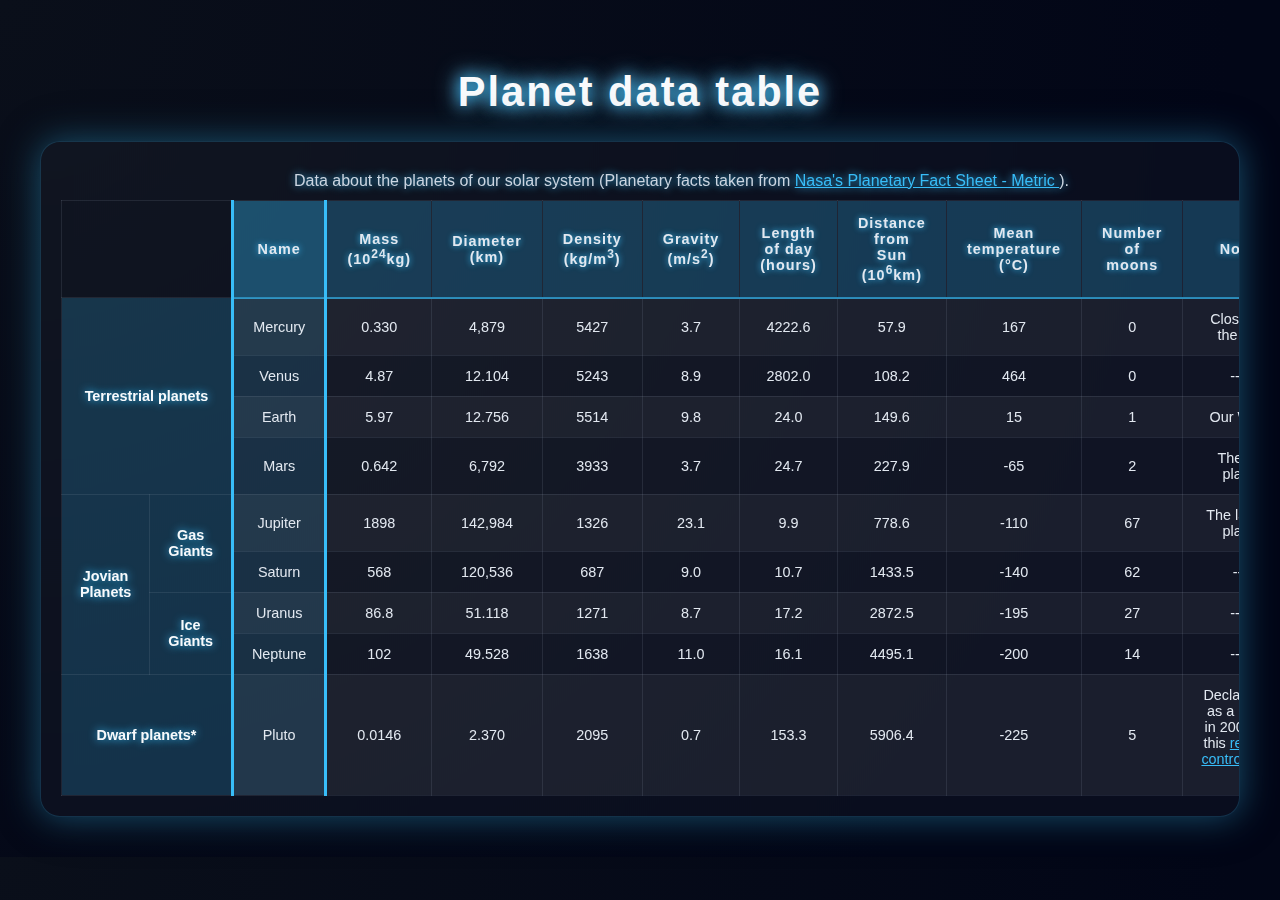
<file: index.html>
<!DOCTYPE html>
<html lang="en-US">

    <head>
        <meta charset="utf-8" />
        <meta name="viewport" content="width=device-width" />
        <title>Planet data table</title>
        <link href="minimal-table.css" rel="stylesheet" type="text/css" />
    </head>
    <body>
        <h1>Planet data table</h1>
    
        <div class="table-container">
            <table>
                <caption>
                    Data about the planets of our solar system (Planetary facts taken from 
                    <a 
                        href="http://nssdc.gsfc.nasa.gov/planetary/factsheet/">
                        Nasa's Planetary Fact Sheet - Metric
                    </a>).
                </caption>
                <colgroup>
                    <col> <!-- 1st empty column -->
                    <col> <!-- 2nd empty column -->
                    <col class="column-border"> <!-- 3rd column: planet names -->
                    <col> <!-- Mass -->
                    <col> <!-- Diameter -->
                    <col> <!-- Density -->
                    <col> <!-- Gravity -->
                    <col> <!-- Day length -->
                    <col> <!-- Distance -->
                    <col> <!-- Temperature -->
                    <col> <!-- Moons -->
                    <col> <!-- Notes -->
                </colgroup>
                <thead>
                    <tr>
                        <td colspan="2"></td>
                        <th id="name">Name</th>
                        <th id="mass">Mass (10<sup>24</sup>kg)</th>
                        <th id="diameter">Diameter (km)</th>
                        <th id="density">Density (kg/m<sup>3</sup>)</th>
                        <th id="gravity">Gravity (m/s<sup>2</sup>)</th>
                        <th id="DayLen">Length of day (hours)</th>
                        <th id="distancSUN">Distance from Sun (10<sup>6</sup>km)</th>
                        <th id="temp">Mean temperature (°C)</th>
                        <th id="numMOONS">Number of moons</th>
                        <th id="notes">Notes</th>
                    </tr>
                </thead>

                <tbody>
                    <tr>
                        <th id ="TerrPlanet" colspan="2" rowspan="4">Terrestrial planets</th>
                        <td headers="name TerrPlanet">Mercury</td>
                        <td headers="mass TerrPlanet">0.330</td>
                        <td headers="diameter TerrPlanet">4,879</td>
                        <td headers="density TerrPlanet">5427</td>
                        <td headers="gravity TerrPlanet">3.7</td>
                        <td headers="DayLen TerrPlanet">4222.6</td>
                        <td headers="distancSUN TerrPlanet">57.9</td>
                        <td headers="temp TerrPlanet">167</td>
                        <td headers="numMOONS TerrPlanet">0</td>
                        <td headers="notes TerrPlanet">Closest to the Sun</td>
                    </tr>
                    <tr>
                        <td headers="TerrPlanet name">Venus</td>
                        <td headers="mass TerrPlanet">4.87</td>
                        <td headers="diameter TerrPlanet">12.104</td>
                        <td headers="density TerrPlanet">5243</td>
                        <td headers="gravity TerrPlanet">8.9</td>
                        <td headers="DayLen TerrPlanet">2802.0</td>
                        <td headers="distancSUN TerrPlanet">108.2</td>
                        <td headers="temp TerrPlanet">464</td>
                        <td headers="numMOONS TerrPlanet">0</td>
                        <td headers="notes TerrPlanet">-----</td>
                    </tr>
                    <tr>
                        <td headers="TerrPlanet name">Earth</td>
                        <td headers="mass TerrPlanet">5.97</td>
                        <td headers="diameter TerrPlanet">12.756</td>
                        <td headers="density TerrPlanet">5514</td>
                        <td headers="gravity TerrPlanet">9.8</td>
                        <td headers="DayLen TerrPlanet">24.0</td>
                        <td headers="distancSUN TerrPlanet">149.6</td>
                        <td headers="temp TerrPlanet">15</td>
                        <td headers="numMOONS TerrPlanet">1</td>
                        <td headers="notes TerrPlanet">Our World</td>
                    </tr>
                    <tr>
                        <td headers="TerrPlanet name">Mars</td>
                        <td headers="mass TerrPlanet">0.642</td>
                        <td headers="diameter TerrPlanet">6,792</td>
                        <td headers="density TerrPlanet">3933</td>
                        <td headers="gravity TerrPlanet">3.7</td>
                        <td headers="DayLen TerrPlanet">24.7</td>
                        <td headers="distancSUN TerrPlanet">227.9</td>
                        <td headers="temp TerrPlanet">-65</td>
                        <td headers="numMOONS TerrPlanet">2</td>
                        <td headers="notes TerrPlanet">The red planet</td>
                    </tr>
                    <tr>
                        <th id ="JovPlanet" rowspan="4">Jovian Planets</th>
                        <th id ="GasGiant" rowspan="2" headers="JovPlanet">Gas Giants</th>
                        <td headers="name GasGiant JovPlanet">Jupiter</td>
                        <td headers="mass GasGiant JovPlanet">1898</td>
                        <td headers="diameter GasGiant JovPlanet">142,984</td>
                        <td headers="density GasGiant JovPlanet">1326</td>
                        <td headers="gravity GasGiant JovPlanet">23.1</td>
                        <td headers="DayLen GasGiant JovPlanet">9.9</td>
                        <td headers="distancSUN GasGiant JovPlanet">778.6</td>
                        <td headers="temp GasGiant JovPlanet">-110</td>
                        <td headers="numMOONS GasGiant JovPlanet">67</td>
                        <td headers="notes GasGiant JovPlanet">The largest planet</td>
                    </tr>
                    <tr>
                        <td headers="name GasGiant JovPlanet">Saturn</td>
                        <td headers="mass GasGiant JovPlanet">568</td>
                        <td headers="diameter GasGiant JovPlanet">120,536</td>
                        <td headers="density GasGiant JovPlanet">687</td>
                        <td headers="gravity GasGiant JovPlanet">9.0</td>
                        <td headers="DayLen GasGiant JovPlanet">10.7</td>
                        <td headers="distancSUN GasGiant JovPlanet">1433.5</td>
                        <td headers="temp GasGiant JovPlanet">-140</td>
                        <td headers="numMOONS GasGiant JovPlanet">62</td>
                        <td headers="notes GasGiant JovPlanet">----</td>
                    </tr>
                    <tr>
                        <th id ="IceGiant" rowspan="2">Ice Giants</th>
                        <td headers="name IceGiant JovPlanet">Uranus</td>
                        <td headers="mass IceGiant JovPlanet">86.8</td>
                        <td headers="diameter IceGiant JovPlanet">51.118</td>
                        <td headers="density IceGiant JovPlanet">1271</td>
                        <td headers="gravity IceGiant JovPlanet">8.7</td>
                        <td headers="DayLen IceGiant JovPlanet">17.2</td>
                        <td headers="distancSUN IceGiant JovPlanet">2872.5</td>
                        <td headers="temp IceGiant JovPlanet">-195</td>
                        <td headers="numMOONS IceGiant JovPlanet">27</td>
                        <td headers="notes IceGiant JovPlanet">-----</td>
                    </tr>
                    <tr>
                        <td headers="name IceGiant JovPlanet">Neptune</td>
                        <td headers="mass IceGiant JovPlanet">102</td>
                        <td headers="diameter IceGiant JovPlanet">49.528</td>
                        <td headers="density IceGiant JovPlanet">1638</td>
                        <td headers="gravity IceGiant JovPlanet">11.0</td>
                        <td headers="DayLen IceGiant JovPlanet">16.1</td>
                        <td headers="distancSUN IceGiant JovPlanet">4495.1</td>
                        <td headers="temp IceGiant JovPlanet">-200</td>
                        <td headers="numMOONS IceGiant JovPlanet">14</td>
                        <td headers="notes IceGiant JovPlanet">-----</td>
                    </tr>
                    <tr>
                        <th id="DwarfPlanet" colspan="2">Dwarf planets*</th>
                        <td headers="name DwarfPlanet">Pluto</td>
                        <td headers="mass DwarfPlanet">0.0146</td>
                        <td headers="diameter DwarfPlanet">2.370</td>
                        <td headers="density DwarfPlanet">2095</td>
                        <td headers="gravity DwarfPlanet">0.7</td>
                        <td headers="DayLen DwarfPlanet">153.3</td>
                        <td headers="distancSUN DwarfPlanet">5906.4</td>
                        <td headers="temp DwarfPlanet">-225</td>
                        <td headers="numMOONS DwarfPlanet">5</td>
                        <td headers="notes DwarfPlanet">Declassified as a planet in 2006, but this 
                            <a 
                                href="http://www.usatoday.com/story/tech/2014/10/02/pluto-planet-solar-system/16578959/">
                                remains controversial
                            </a>.
                        </td>
                    </tr>


                </tbody>
            </table>
        </div>
        
    </body>

</html>
</file>
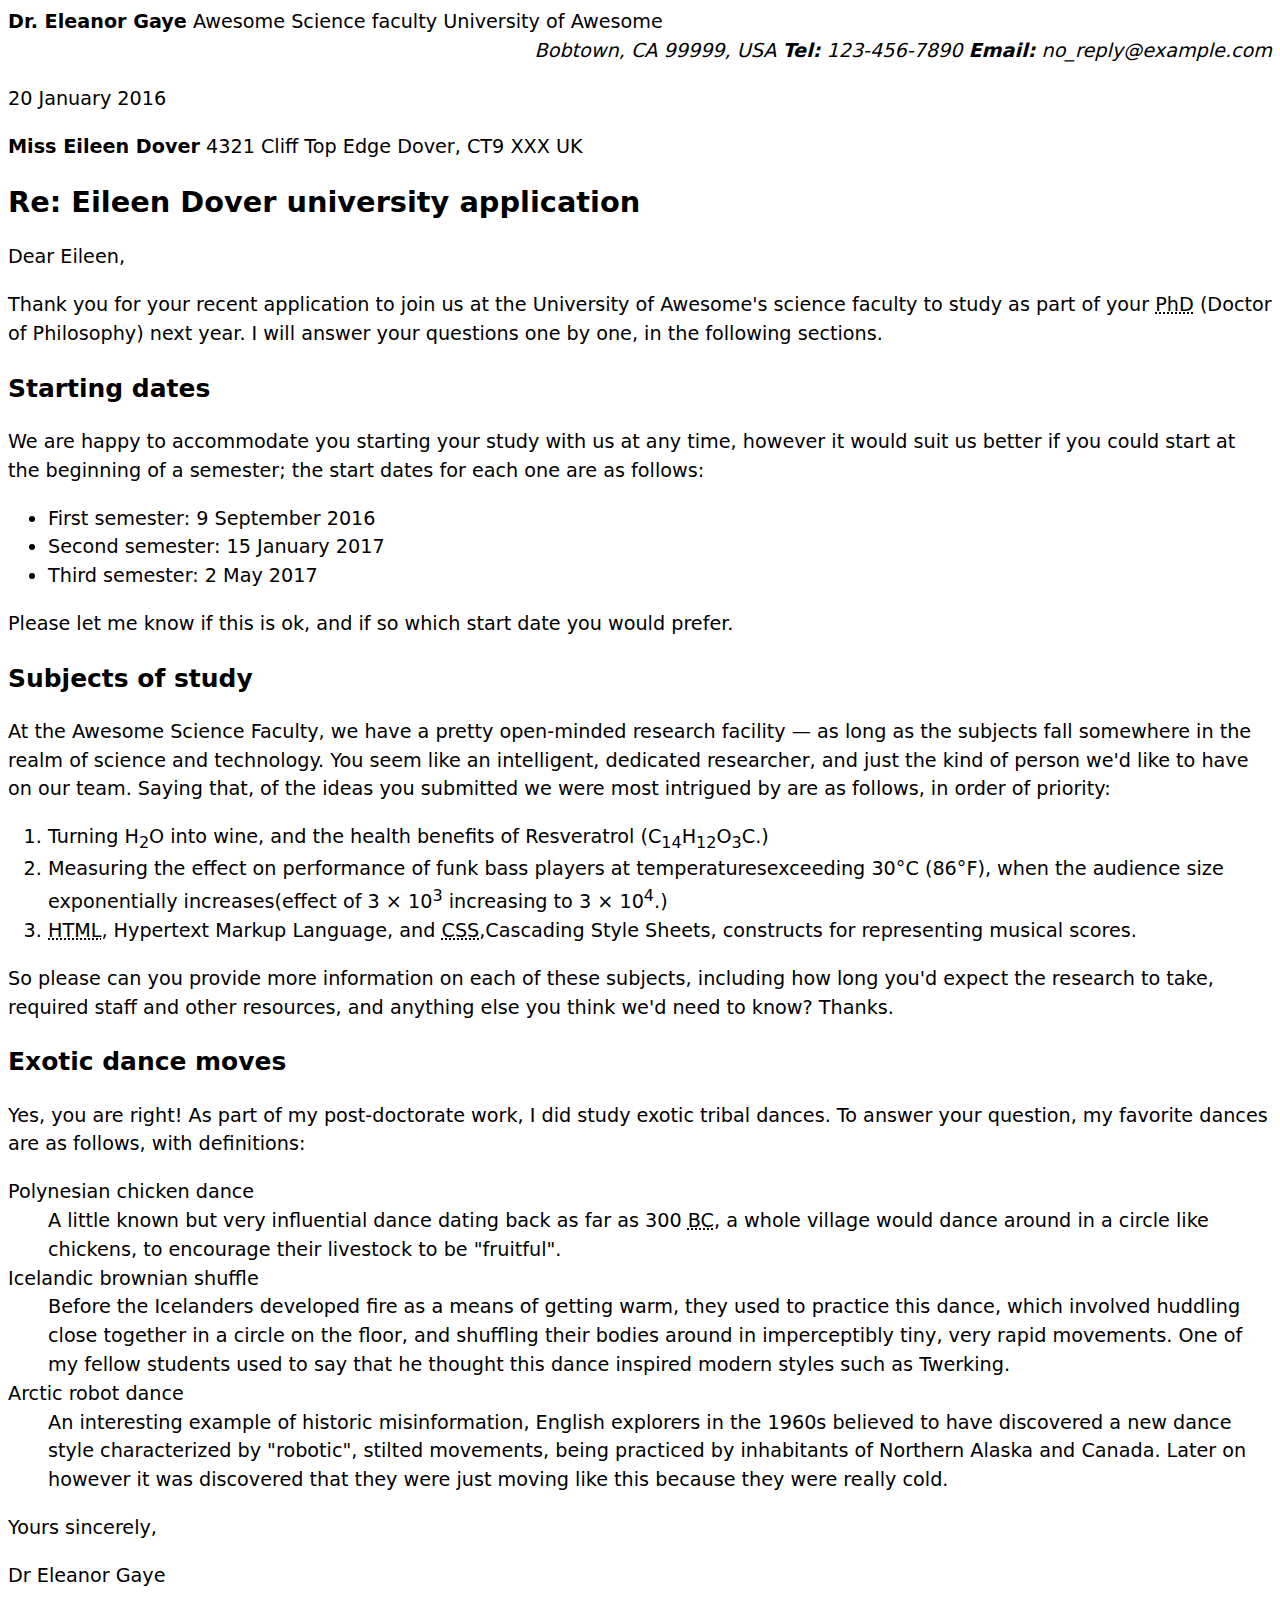
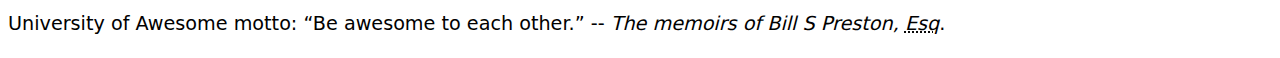
<file: MDN_CHALLENGE_LETTER-MARKUP.html>
<!DOCTYPE html>
<html lang="en-US">
    <head>
        <meta charset="utf-8">
        <meta name="author" content="Dr. Eleanor Gaye" >
        <title>Awesome science application correspondence</title>
        <style>
            body {
                font: 1.2em / 1.5 system-ui;
            }

            .sender-column {
                text-align: right;
            }

            h1 {
                font-size: 1.5em;
            }

            h2 {
                font-size: 1.3em;
            }
        </style>
    </head>
    <body>
        <strong>Dr. Eleanor Gaye</strong>
Awesome Science faculty
University of Awesome
<address class="sender-column">
    Bobtown, CA 99999, USA
    <strong>Tel:</strong> 123-456-7890
    <strong>Email:</strong> no_reply@example.com
</address>

<p><time class="sender-column" datetime="2016-01-20">20 January 2016</time></p>

<strong>Miss Eileen Dover</strong>
4321 Cliff Top Edge
Dover, CT9 XXX
UK

<h1><strong>Re: Eileen Dover university application</strong></h1>

<p>Dear Eileen,</p>

<p>Thank you for your recent application to join us at the University of
Awesome's science faculty to study as part of your
<abbr title="Doctor of Philosophy">PhD</abbr> (Doctor of Philosophy) next year. I will answer your
questions one by one, in the following sections.</p>

<h2><strong>Starting dates</strong></h2>

<p>We are happy to accommodate you starting your study with us at any time,
however it would suit us better if you could start at the beginning of a
semester; the start dates for each one are as follows:</p>

<ul>
    <li>First semester: <time datetime="2016-09-09">9 September 2016</time></li>
    <li>Second semester: <time datetime="2017-01-15">15 January 2017</time></li>
    <li>Third semester: <time datetime="2017-05-02">2 May 2017</time></li>
</ul>

<p>Please let me know if this is ok, and if so which start date you would
prefer.</p>

<h2><strong>Subjects of study</strong></h2>

<p>At the Awesome Science Faculty, we have a pretty open-minded research
facility — as long as the subjects fall somewhere in the realm of science
and technology. You seem like an intelligent, dedicated researcher, and
just the kind of person we'd like to have on our team. Saying that, of the
ideas you submitted we were most intrigued by are as follows, in order of
priority:</p>

<ol>
    <li>Turning H<sub>2</sub>O into wine, and the health benefits of Resveratrol (C<sub>14</sub>H<sub>12</sub>O<sub>3</sub>C.)</li>
    <li>Measuring the effect on performance of funk bass players at temperaturesexceeding 30°C (86°F), when the audience size exponentially increases(effect of 3 × 10<sup>3</sup> increasing to 3 × 10<sup>4</sup>.)</li>
    <li><abbr title="Hypertext Markup Language">HTML</abbr>, Hypertext Markup Language, and <abbr title="Cascading Style Sheets">CSS</abbr>,Cascading Style Sheets, constructs for representing musical scores.</li>
</ol>

<p>So please can you provide more information on each of these subjects,
including how long you'd expect the research to take, required staff and
other resources, and anything else you think we'd need to know? Thanks.</p>
<h2><strong>Exotic dance moves</strong></h2>

<p>Yes, you are right! As part of my post-doctorate work, I
did study exotic tribal dances. To answer your question, my
favorite dances are as follows, with definitions:</p>

<dl>
    <dt>Polynesian chicken dance</dt>
    <dd>A little known but very influential dance dating back as far as
    300 <abbr title="Before Christ">BC</abbr>, a whole village would
    dance around in a circle like chickens, to encourage their livestock to
    be "fruitful".</dd>

    <dt>Icelandic brownian shuffle</dt>
    <dd>Before the Icelanders developed fire as a means of getting warm, they
    used to practice this dance, which involved huddling close together in a
    circle on the floor, and shuffling their bodies around in imperceptibly
    tiny, very rapid movements. One of my fellow students used to say that
    he thought this dance inspired modern styles such as Twerking.</dd>
    <dt>Arctic robot dance</dt>
    <dd>An interesting example of historic misinformation, English explorers in
    the 1960s believed to have discovered a new dance style characterized by
    "robotic", stilted movements, being practiced by inhabitants of Northern
    Alaska and Canada. Later on however it was discovered that they were
    just moving like this because they were really cold.</dd>
</dl>

<footer>
    <p>Yours sincerely,</p>

    <p>Dr Eleanor Gaye</p>

    <p>University of Awesome motto: <q>Be awesome to each other.</q> --
    <cite>The memoirs of Bill S Preston, <abbr title="Esquire">Esq</abbr></cite>.</p>
</footer>
</body>

    
</html>
</file>
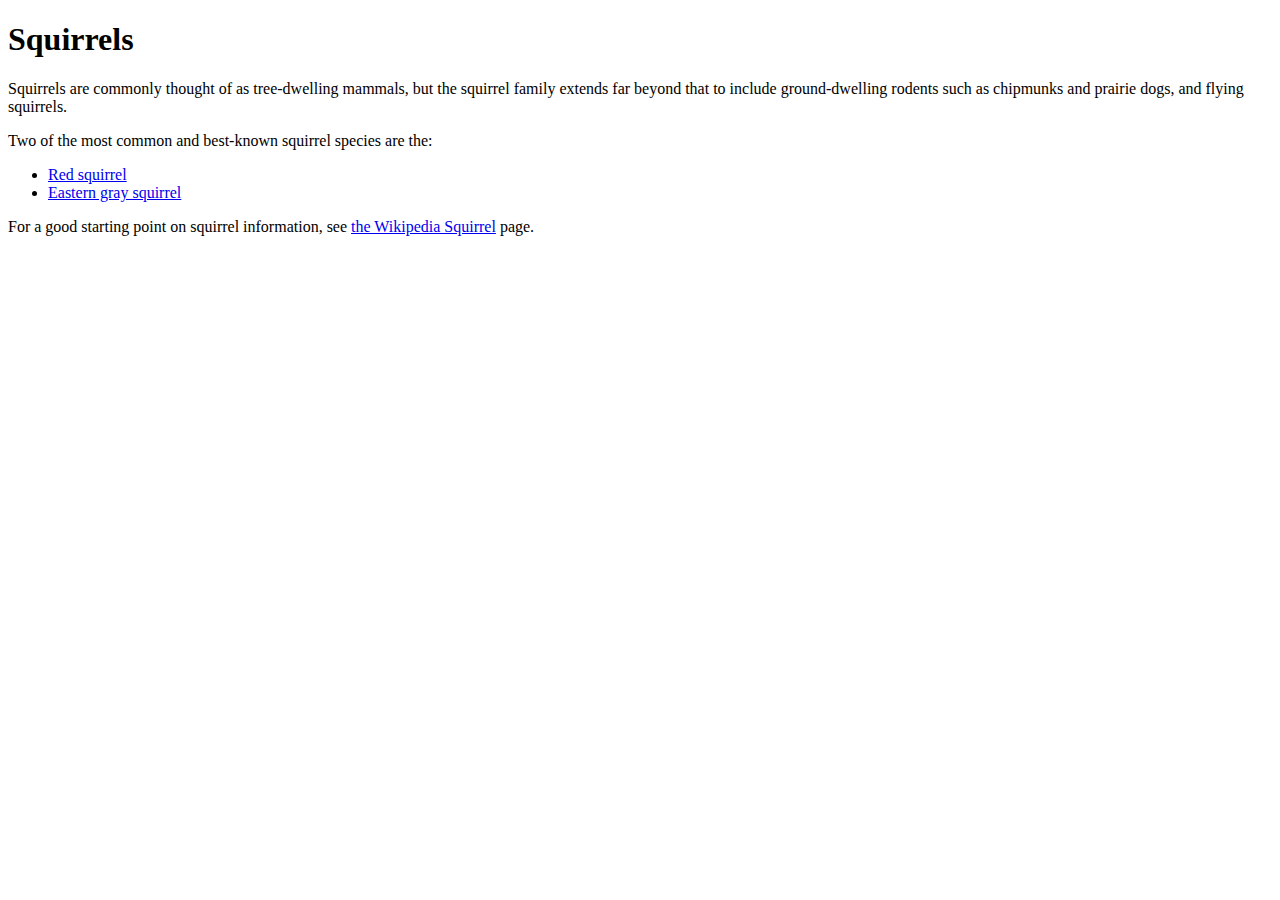
<file: MDN_exemple_squirrels.html>
<!DOCTYPE html>
<html lang="en-US">
  <head>
    <meta charset="utf-8">
    <meta name="viewport" content="width=device-width">
    <title>Squirrels</title>
  </head>
  <body>
    <h1>Squirrels</h1>

<p>
  Squirrels are commonly thought of as tree-dwelling mammals, but the squirrel
  family extends far beyond that to include ground-dwelling rodents such as
  chipmunks and prairie dogs, and flying squirrels.
</p>

<p>Two of the most common and best-known squirrel species are the:</p>

<ul>
  <li><a href="https://en.wikipedia.org/wiki/Red_squirrel" title="Sciurus vulgaris">Red squirrel</a></li>
  <li><a href="https://en.wikipedia.org/wiki/Eastern_gray_squirrel" title="Sciurus carolinensis">Eastern gray squirrel</a></li>
</ul>

<p>
  For a good starting point on squirrel information, see <a href="https://fr.wikipedia.org/wiki/Squirrel" title="Squirrels">the Wikipedia Squirrel</a>
  page.
</p>
  </body>
</html>
</file>
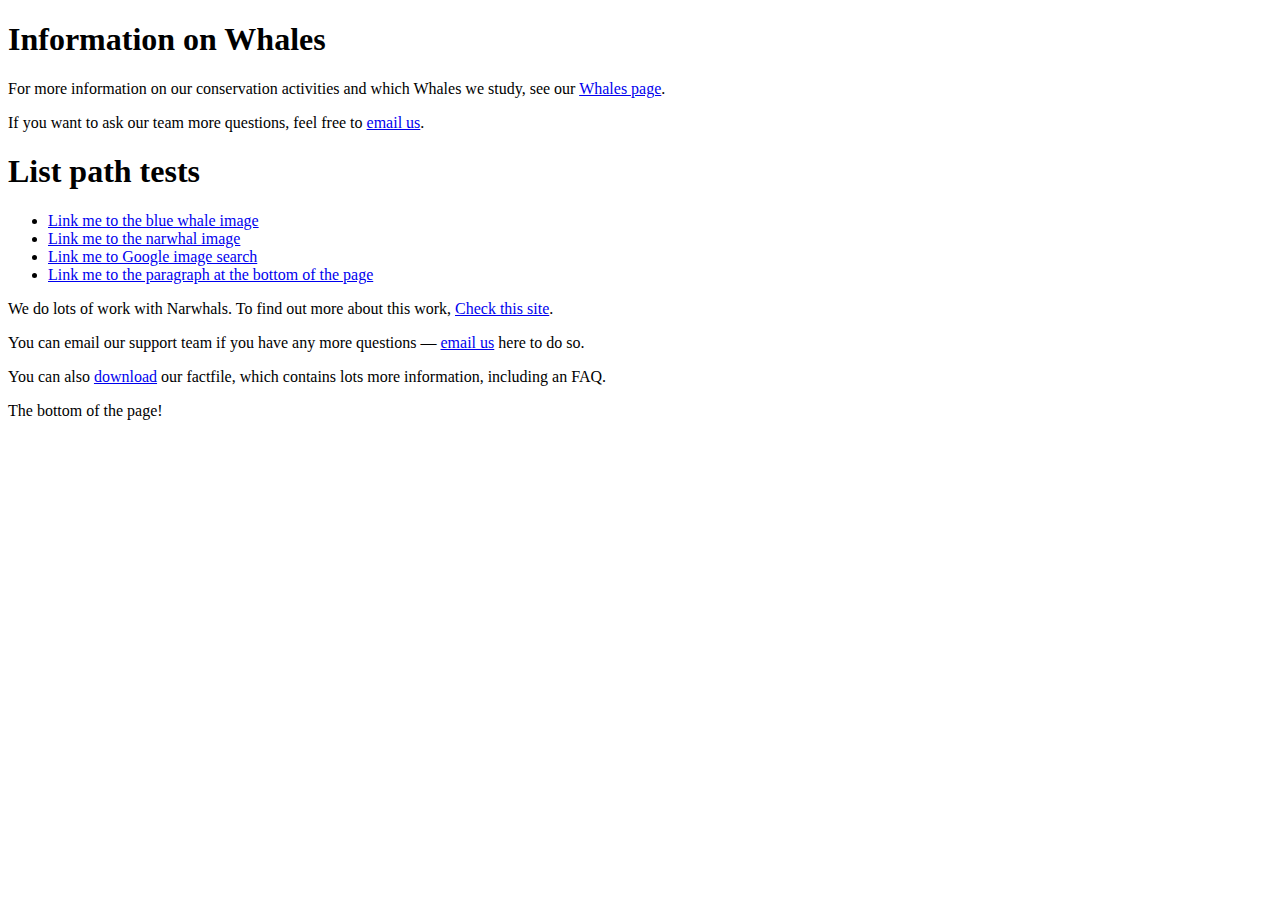
<file: MDN_TEST_BlueWhales.html>
<!DOCTYPE html>
<html lang="en-US">
  <head>
    <meta charset="utf-8">
    <meta name="viewport" content="width=device-width">
    <title>My test page</title>
  </head>
  <body>
    <h1>Information on Whales</h1>

    <p>
        For more information on our conservation activities and which Whales we study,
        see our <a href="whales.html" target="_blank" title="Blue Whales and Sperm Whales.">Whales page</a>.
    </p>

    <p>
        If you want to ask our team more questions, feel free to
        <a href="mailto:whales@example.com?subject=Question%20about%20Whales"target="_blank">email us</a>.
    </p>

    <h1>List path tests</h1>

    <ul>
        <li><a href="blue/blue-whale.jpg" target="_blank">Link me to the blue whale image</a></li>
        <li><a href="narwhal/narwhal.jpg" target="_blank">Link me to the narwhal image</a></li>
        <li><a href="https://www.google.co.uk/imghp" target="_blank">Link me to Google image search</a></li>
        <li><a href="#bottom">Link me to the paragraph at the bottom of the page</a></li>
    </ul>

    <div></div>

    <p>
        We do lots of work with Narwhals. To find out more about this work,
        <a href="narwhals.html" target="_blank">Check this site</a>.
    </p>

    <p>
        You can email our support team if you have any more questions —
        <a href="mailto:whales@example.com">email us</a> here to do so.
    </p>

    <p>
        You can also <a href="factfile.pdf" target="_blank">download</a>
        our factfile, which contains lots more information, including an FAQ.
    </p>

    <p id="bottom">The bottom of the page!</p>
  </body>
</html>
</file>
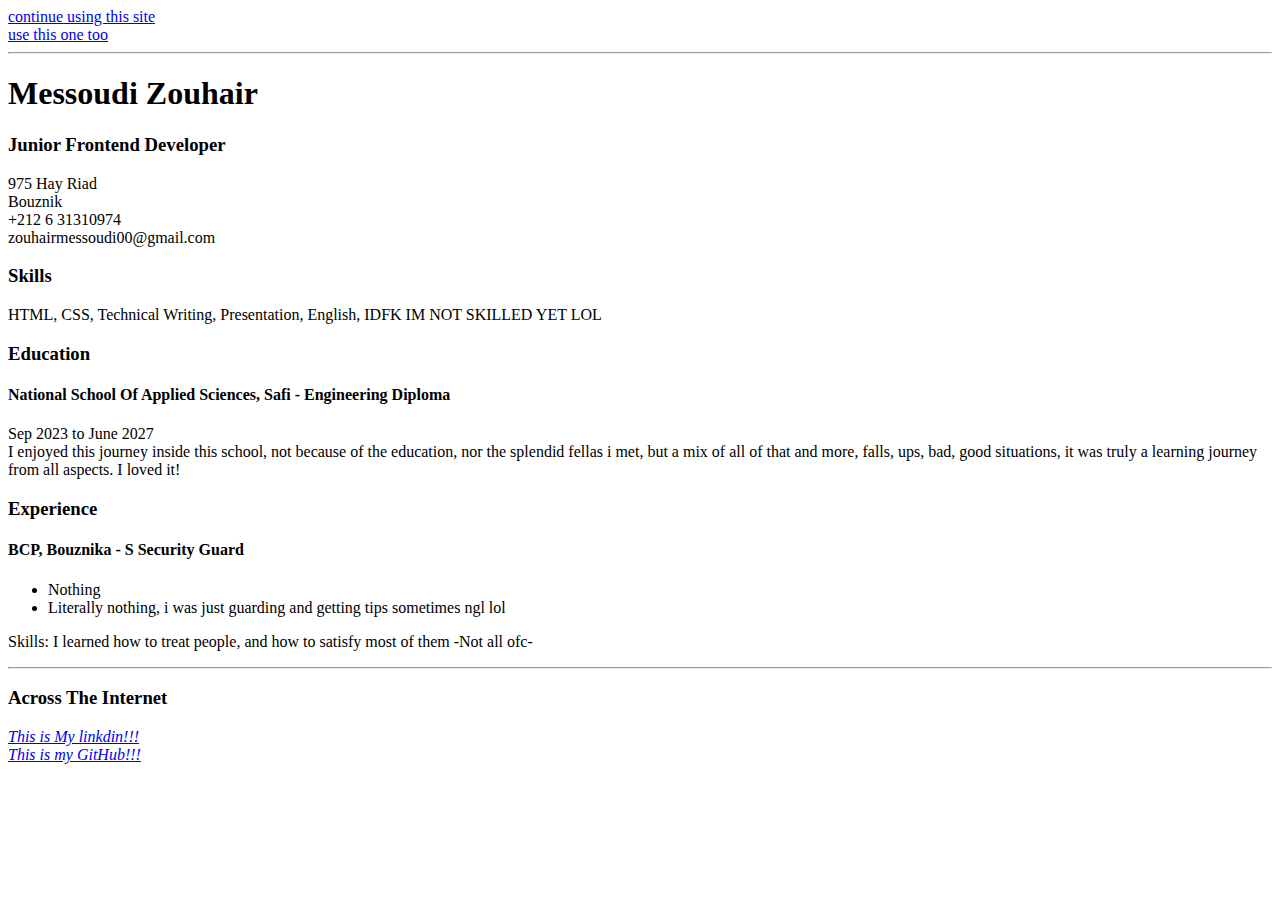
<file: Single-Page-CV.html>
<!DOCTYPE html>
<html lang="en-US">
    <head>
        <meta charset="utf-8">
        <meta name="viewport" content="width=device-width">
        <title>
            Single-Page CV
        </title>
    </head>
    <body>

        <a href="https://assets.roadmap.sh/guest/resume-template-zyl70.png" target="_blank">continue using this site</a>
        <br>
        <a href="https://roadmap.sh/projects/single-page-cv" target="_blank">use this one too</a>
        <hr>
        <header>
            <h1>Messoudi Zouhair</h1>
            <section>
                <h3>Junior Frontend Developer</h3>
                <p>
                    <adresse>
                        975 Hay Riad
                        <br>
                        Bouznik
                        <br>
                        +212 6 31310974
                        <br>
                        zouhairmessoudi00@gmail.com
                    </adresse>
                </p>
            </section>
        </header>

        <main>
            <section>
                <h3>Skills</h3>
                <p>
                    HTML, CSS, Technical Writing, Presentation, English, IDFK IM NOT SKILLED YET LOL 
                </p>
            </section>
            <section>
                <h3>
                    Education
                </h3>
                <h4>
                    National School Of Applied Sciences, Safi - Engineering Diploma
                </h4>
                <p>
                    Sep 2023 to June 2027
                    <br>
                    I enjoyed this journey inside this school, not because of the education, nor the splendid fellas i met,
                    but a mix of all of that and more, falls, ups, bad, good situations, it was truly a learning journey
                    from all aspects. I loved it!
                </p>
            </section>
            <h3>
                Experience
            </h3>
            <h4>
                BCP, Bouznika - S Security Guard
            </h4>
            <section>
                <p>
                    <ul>
                        <li>Nothing</li>
                        <li>Literally nothing, i was just guarding and getting tips sometimes ngl lol</li>
                    </ul>
                    <p>Skills: I learned how to treat people, and how to satisfy most of them -Not all ofc-</p>
                </p>
            </section>
        </main>
        <hr>
        <footer>
            <h3>Across The Internet</h3>
            <address>
            <a href="www.linkedin.com/in/zouhair-messoudi-9b82b52a0" target="_blank">
                This is My linkdin!!!
            </a>
            <br>
            <a href="https://github.com/user105109" target="_blank">
                This is my GitHub!!!
            </a>
            </address>
        </footer>
    </body>
</html>
</file>
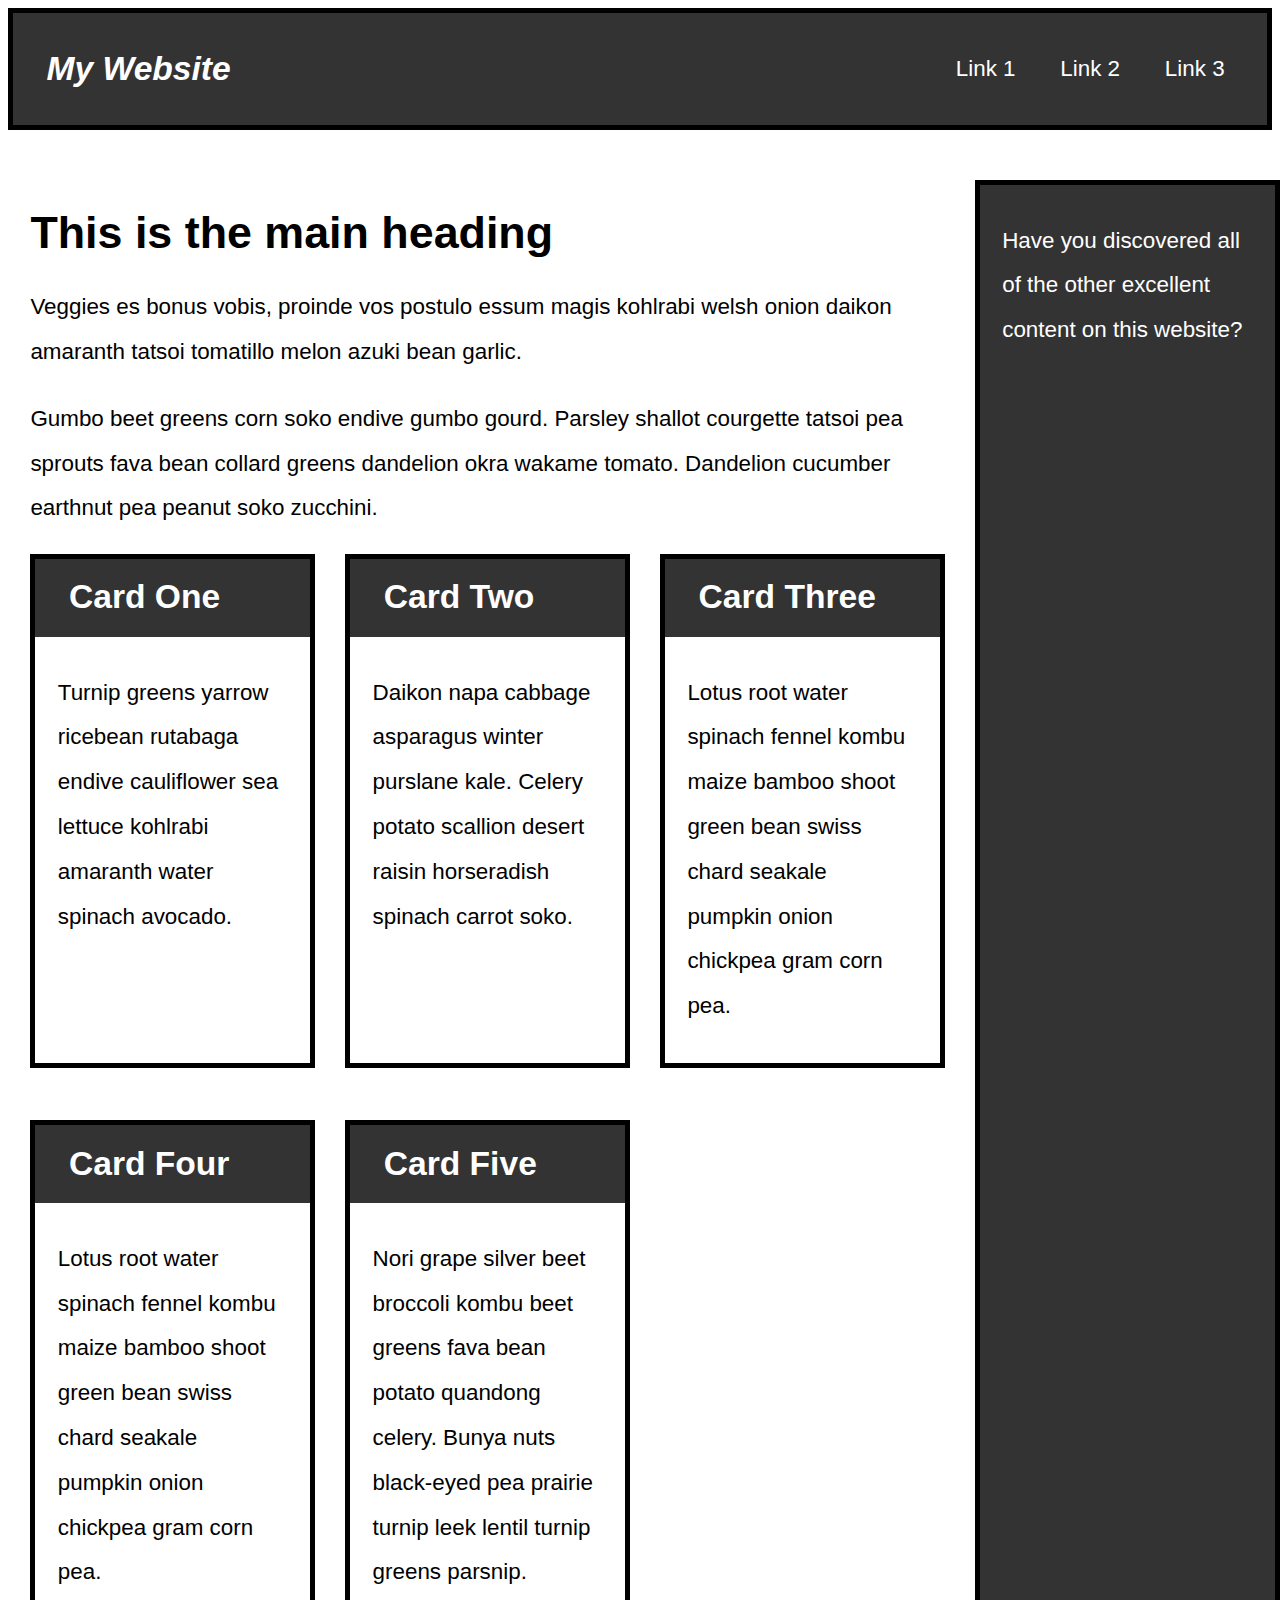
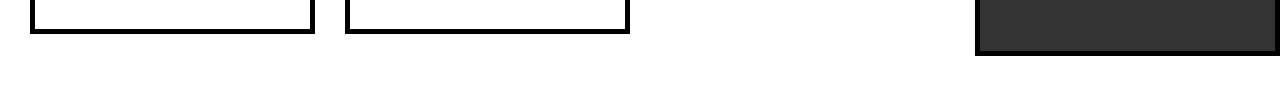
<file: CSS_TESTS/media-query.html>
<!doctype html>
<html lang="en">
  <head>
    <meta charset="utf-8" />
    <meta name="viewport" content="width=device-width" />
    <title>Responsive Web Design Task: Task</title>
    <link rel="stylesheet" href="media-query.css" />
    
  </head>

  <body>
    <header>
      <div class="title">My Website</div>
      <nav>
        <ul>
          <li>
            <a href="">Link 1</a>
          </li>
          <li>
            <a href="">Link 2</a>
          </li>
          <li>
            <a href="">Link 3</a>
          </li>
        </ul>
      </nav>
    </header>

    <main>
      <article>
        <h1>This is the main heading</h1>
        <p>
          Veggies es bonus vobis, proinde vos postulo essum magis kohlrabi welsh
          onion daikon amaranth tatsoi tomatillo melon azuki bean garlic.
        </p>

        <p>
          Gumbo beet greens corn soko endive gumbo gourd. Parsley shallot
          courgette tatsoi pea sprouts fava bean collard greens dandelion okra
          wakame tomato. Dandelion cucumber earthnut pea peanut soko zucchini.
        </p>

        <ul class="cards">
          <li>
            <h2>Card One</h2>
            <div class="inner">
              <p>
                Turnip greens yarrow ricebean rutabaga endive cauliflower sea
                lettuce kohlrabi amaranth water spinach avocado.
              </p>
            </div>
          </li>
          <li>
            <h2>Card Two</h2>
            <div class="inner">
              <p>
                Daikon napa cabbage asparagus winter purslane kale. Celery
                potato scallion desert raisin horseradish spinach carrot soko.
              </p>
            </div>
          </li>
          <li>
            <h2>Card Three</h2>
            <div class="inner">
              <p>
                Lotus root water spinach fennel kombu maize bamboo shoot green
                bean swiss chard seakale pumpkin onion chickpea gram corn pea.
              </p>
            </div>
          </li>
          <li>
            <h2>Card Four</h2>
            <div class="inner">
              <p>
                Lotus root water spinach fennel kombu maize bamboo shoot green
                bean swiss chard seakale pumpkin onion chickpea gram corn pea.
              </p>
            </div>
          </li>
          <li>
            <h2>Card Five</h2>
            <div class="inner">
              <p>
                Nori grape silver beet broccoli kombu beet greens fava bean
                potato quandong celery. Bunya nuts black-eyed pea prairie turnip
                leek lentil turnip greens parsnip.
                </p>
            </div>
            </li>
        </ul>
        </article>
        <aside class="sidebar">
            <p>
                Have you discovered all of the other excellent content on this
                website?
            </p>
        </aside>
    </main>
    </body>
</html>
</file>
<file: minimal-table.css>
/* ---------- GLOBAL SPACE THEME ---------- */
body {
    font-family: "Segoe UI", Roboto, Arial, sans-serif;
    background: radial-gradient(circle at top left, #0a0f1a, #020617 80%);
    margin: 0;
    padding: 40px;
    color: #e2e8f0;
    overflow-x: hidden;
    position: relative;
}

/* ---------- STARS ANIMATION ---------- */
body::before {
    content: "";
    position: fixed;
    top: 0;
    left: 0;
    width: 200%;
    height: 200%;
    background: transparent;
    box-shadow: 
        50px 100px #fff,
        200px 300px #fff,
        400px 150px #fff,
        600px 450px #fff,
        800px 200px #fff,
        1000px 500px #fff,
        1200px 350px #fff,
        1400px 100px #fff,
        1600px 400px #fff;
    animation: starMove 60s linear infinite;
}

@keyframes starMove {
    0% { transform: translateY(0) translateX(0); }
    100% { transform: translateY(-500px) translateX(-300px); }
}

/* ---------- MAIN HEADING ---------- */
h1 {
    text-align: center;
    font-size: 2.6rem;
    margin-bottom: 25px;
    letter-spacing: 2px;
    color: #f8fafc;
    text-shadow: 0 0 15px #38bdf8, 0 0 25px #7dd3fc;
}

/* ---------- RESPONSIVE TABLE WRAPPER ---------- */
.table-container {
    overflow-x: auto;
    padding: 20px;
    border-radius: 20px;
    background: rgba(255, 255, 255, 0.03);
    backdrop-filter: blur(12px);
    box-shadow: 0 0 35px rgba(56, 189, 248, 0.4), 0 0 50px rgba(0,0,0,0.3);
    border: 1px solid rgba(56,189,248,0.2);
    animation: glowPulse 5s infinite ease-in-out alternate;
}

/* ---------- TABLE BASE ---------- */
table {
    border-collapse: collapse;
    width: 100%;
    min-width: 900px;
    font-size: 0.9rem;
    color: #e2e8f0;
    transform-style: preserve-3d;
}

/* ---------- HEADERS ---------- */
thead th {
    background: rgba(56, 189, 248, 0.25);
    padding: 14px 20px;
    font-weight: 700;
    position: sticky;
    top: 0;
    z-index: 20;
    letter-spacing: 1px;
    border-bottom: 2px solid rgba(56, 189, 248, 0.7);
    text-shadow: 0 0 6px #38bdf8;
    backdrop-filter: blur(6px);
}

/* ---------- CELLS ---------- */
td, th {
    border: 1px solid rgba(148, 163, 184, 0.15);
    padding: 12px 18px;
    text-align: center;
    transition: all 0.2s ease;
}

/* ---------- ROW HOVER EFFECT ---------- */
tbody td:hover {
    background: rgba(56, 189, 248, 0.25);
    transform: scale(1.06) rotateX(2deg) rotateY(2deg);
    box-shadow: 0 0 15px #38bdf8, 0 0 25px #7dd3fc inset;
    z-index: 20;
}

/* ---------- ROW COLORING ---------- */
tbody tr:nth-child(even) td {
    background: rgba(255, 255, 255, 0.03);
}

tbody tr:nth-child(odd) td {
    background: rgba(255, 255, 255, 0.07);
}

/* ---------- SIDE HEADER CELLS ---------- */
tbody th {
    background: rgba(56, 189, 248, 0.2);
    color: #f8fafc;
    font-weight: 600;
    text-shadow: 0 0 8px #38bdf8;
}

/* ---------- PLANET NAMES COLUMN ---------- */
.column-border {
    border-left: 3px solid #38bdf8 !important;
    border-right: 3px solid #38bdf8 !important;
    background: rgba(56, 189, 248, 0.15);
}

/* ---------- CAPTION ---------- */
caption {
    caption-side: top;
    padding: 10px;
    font-size: 1rem;
    color: #cbd5e1;
    text-shadow: 0 0 8px #38bdf8;
}

/* ---------- LINKS ---------- */
a {
    color: #38bdf8;
    transition: 0.3s;
}
a:hover {
    color: #7dd3fc;
    text-shadow: 0 0 6px #38bdf8;
}

/* ---------- ANIMATIONS ---------- */
@keyframes glowPulse {
    0% { box-shadow: 0 0 15px rgba(56, 189, 248, 0.15); }
    100% { box-shadow: 0 0 40px rgba(56, 189, 248, 0.35); }
}

/* ---------- MOBILE TWEAKS ---------- */
@media (max-width: 600px) {
    table {
        font-size: 0.78rem;
    }

    td, th {
        padding: 8px 10px;
    }

    h1 {
        font-size: 1.8rem;
    }
}
</file>
<file: CSS_TESTS/media-query.css>
* {
box-sizing: border-box;
}

html {
font:
    1.2em/1.4 Arial,
    Helvetica,
    sans-serif;
}

body {
padding: 0 0 1em;
}

header {
background-color: #333;
color: #fff;
border: 5px solid #000;
}

header ul {
list-style: none;
margin: 0;
padding: 0;
}

header a {
color: #fff;
text-decoration: none;
display: block;
padding: 0.5em 1em;
border-top: 1px solid #999;
}

header .title {
font-size: 150%;
font-style: italic;
font-weight: bold;
padding: 1em;
}

main {
padding: 0 1em;
}

.cards {
list-style: none;
margin: 0;
padding: 0;
}

.cards li {
border: 5px solid #000;
margin-bottom: 1em;
}

.cards h2 {
background-color: #333;
color: #fff;
margin: 0;
padding: 0.5em 1em;
}

.cards .inner {
padding: 0.5em 1em;
}

.sidebar {
background-color: #333;
border: 5px solid #000;
padding: 0.5em 1em;
color: #fff;
}

@media screen and (min-width: 1024px) {
    html {
        font:
            1.4em/2em Arial,
            Helvetica,
            sans-serif;
    }
    
    header {
        display: flex;
        align-items: center;
        justify-content: space-between;
    }
    
    header .title {
        flex: 0 0 60%;
    }

    header ul {
        display: flex;
        margin-right: 20px;
    }

    header a {
        border: none;
    }

    main {
        display: flex;
        gap: 30px;
        margin-top: 50px;

    }

    .cards {
        display: flex;
        flex-wrap: wrap;
        gap: 30px;
    }

    .cards li {
        flex: 0 0 calc(100% / 3 - 20px);
    }

    .sidebar {
        display: flex;
        flex-direction: column;
        flex: 0 0 25%;
    }

    article {
        flex: 0 0 75%;
    }

}
</file>
